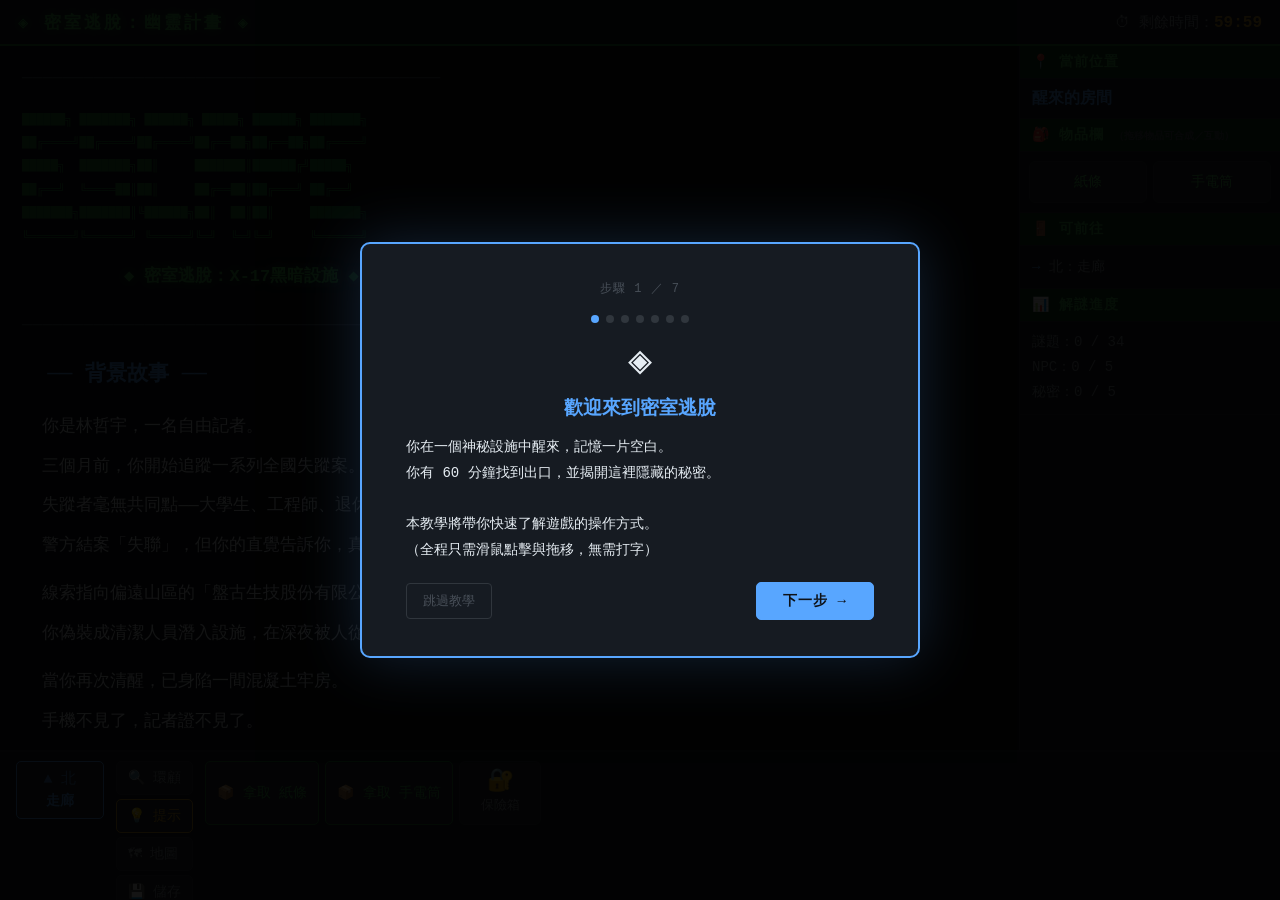
<file: index.html>
<!DOCTYPE html>
<html lang="zh-TW">
<head>
  <meta charset="UTF-8" />
  <meta name="viewport" content="width=device-width, initial-scale=1.0, user-scalable=no" />
  <meta name="apple-mobile-web-app-capable" content="yes" />
  <meta name="apple-mobile-web-app-status-bar-style" content="black-translucent" />
  <meta name="apple-mobile-web-app-title" content="幽靈計畫" />
  <meta name="theme-color" content="#0d1117" />
  <link rel="manifest" href="manifest.json" />
  <title>密室逃脫 — 幽靈計畫</title>
  <link rel="stylesheet" href="style.css" />
</head>
<body>

  <!-- ===== HEADER ===== -->
  <header id="header">
    <div id="game-title">◈ 密室逃脫：幽靈計畫 ◈</div>
    <div id="timer-display">⏱ 剩餘時間：<span id="timer">60:00</span></div>
  </header>

  <!-- ===== MAIN LAYOUT ===== -->
  <div id="main-layout">

    <!-- Story / Output Area -->
    <div id="story-panel">
      <div id="story-area"></div>
    </div>

    <!-- Right Sidebar -->
    <aside id="sidebar">
      <div id="room-panel">
        <div class="panel-title">📍 當前位置</div>
        <div id="room-name">載入中…</div>
      </div>

      <!-- Inventory as draggable cards -->
      <div id="inventory-panel">
        <div class="panel-title">🎒 物品欄 <small>（拖移物品可合成／互動）</small></div>
        <div id="inventory-cards"></div>
      </div>

      <div id="exits-panel">
        <div class="panel-title">🚪 可前往</div>
        <div id="exits-list">—</div>
      </div>

      <div id="progress-panel">
        <div class="panel-title">📊 解謎進度</div>
        <div id="progress-info">0 個謎題已解</div>
      </div>
    </aside>

  </div>

  <!-- ===== ACTION PANEL ===== -->
  <div id="action-panel">

    <!-- Dynamic destination buttons -->
    <div id="destinations"></div>

    <!-- Fixed quick actions -->
    <div id="quick-actions">
      <button class="act-btn quick-btn" onclick="clickCmd('look')">🔍 環顧</button>
      <button class="act-btn quick-btn hint-btn" onclick="clickCmd('hint')">💡 提示</button>
      <button class="act-btn quick-btn" onclick="clickCmd('map')">🗺 地圖</button>
      <button class="act-btn quick-btn" onclick="clickCmd('save')">💾 儲存</button>
      <button class="act-btn quick-btn" onclick="clickCmd('load')">📂 讀取</button>
      <button class="act-btn quick-btn" onclick="cmdExport()" title="匯出存檔文字，可跨裝置使用">📤 匯出</button>
      <button class="act-btn quick-btn" onclick="cmdImport()" title="貼入存檔文字讀取進度">📥 匯入</button>
      <button class="act-btn quick-btn" onclick="showTutorial()" style="font-size:11px;opacity:0.7;">📖 教學</button>
    </div>

    <!-- Room items (take) + Room interactive objects (drag targets) -->
    <div id="room-actions"></div>

  </div>

  <!-- ===== CODE INPUT MODAL ===== -->
  <div id="code-modal">
    <div id="code-box">
      <div id="code-modal-title">輸入密碼</div>
      <div id="code-desc"></div>
      <input id="code-input" type="text" inputmode="numeric" pattern="[0-9]*"
             placeholder="輸入數字密碼…" autocomplete="off" />
      <div id="code-numpad">
        <button class="np-btn" onclick="codeNumpad('1')">1</button>
        <button class="np-btn" onclick="codeNumpad('2')">2</button>
        <button class="np-btn" onclick="codeNumpad('3')">3</button>
        <button class="np-btn" onclick="codeNumpad('4')">4</button>
        <button class="np-btn" onclick="codeNumpad('5')">5</button>
        <button class="np-btn" onclick="codeNumpad('6')">6</button>
        <button class="np-btn" onclick="codeNumpad('7')">7</button>
        <button class="np-btn" onclick="codeNumpad('8')">8</button>
        <button class="np-btn" onclick="codeNumpad('9')">9</button>
        <button class="np-btn np-clear" onclick="codeNumpadClear()">C</button>
        <button class="np-btn" onclick="codeNumpad('0')">0</button>
        <button class="np-btn np-del" onclick="codeNumpadDel()">⌫</button>
      </div>
      <div id="code-btns">
        <button id="code-cancel" onclick="closeCodeModal()">✕ 取消</button>
        <button id="code-confirm" onclick="confirmCode()">✔ 確認</button>
      </div>
    </div>
  </div>

  <!-- ===== TUTORIAL OVERLAY ===== -->
  <div id="tutorial-overlay">
    <div id="tutorial-box">
      <div id="tutorial-indicator"></div>
      <div id="tutorial-step-dots"></div>
      <div id="tutorial-icon"></div>
      <div id="tutorial-title"></div>
      <div id="tutorial-content"></div>
      <div id="tutorial-demo"></div>
      <div id="tutorial-nav">
        <button id="tutorial-skip" onclick="skipTutorial()">跳過教學</button>
        <button id="tutorial-next" onclick="nextTutorialStep()">下一步 →</button>
      </div>
    </div>
  </div>

  <!-- ===== MAP MODAL ===== -->
  <div id="map-modal">
    <div id="map-box">
      <div id="map-title">🗺 設施地圖</div>
      <div id="map-legend">
        <span class="ml current">▶ 當前位置</span>
        <span class="ml visited">✓ 已探索</span>
        <span class="ml locked">🔒 上鎖</span>
        <span class="ml unvisited">○ 未探索</span>
      </div>
      <div id="map-grid"></div>
      <button id="map-close" onclick="closeMapModal()">✕ 關閉地圖</button>
    </div>
  </div>

  <!-- ===== EXPORT / IMPORT MODAL ===== -->
  <div id="saveio-modal">
    <div id="saveio-box">
      <div id="saveio-title">存檔</div>
      <textarea id="saveio-text" spellcheck="false"></textarea>
      <div id="saveio-btns">
        <button onclick="closeSaveIO()">✕ 關閉</button>
        <button id="saveio-copy-btn"   onclick="copySaveText()">📋 複製</button>
        <button id="saveio-import-btn" onclick="importSaveText()">📂 匯入</button>
      </div>
    </div>
  </div>

  <!-- ===== ROOM TRANSITION FLASH ===== -->
  <div id="room-transition"></div>

  <!-- ===== ENDING OVERLAY ===== -->
  <div id="ending-overlay">
    <div id="ending-box">
      <div id="ending-title"></div>
      <div id="ending-text"></div>
      <div id="ending-walkthrough"></div>
      <button id="ending-restart">🔄 重新開始</button>
    </div>
  </div>

  <!-- ===== MOBILE PANEL (above nav bar, shown only on mobile) ===== -->
  <div id="mobile-panel">
    <div id="mp-move"   class="mp-section active"></div>
    <div id="mp-items"  class="mp-section"></div>
    <div id="mp-action" class="mp-section"></div>
    <div id="mp-tools"  class="mp-section">
      <button class="act-btn mtool-btn" onclick="clickCmd('look')">🔍 環顧四周</button>
      <button class="act-btn mtool-btn hint-btn" onclick="clickCmd('hint')">💡 提示</button>
      <button class="act-btn mtool-btn" onclick="clickCmd('map')">🗺️ 地圖</button>
      <button class="act-btn mtool-btn" onclick="clickCmd('save')">💾 儲存</button>
      <button class="act-btn mtool-btn" onclick="clickCmd('load')">📂 讀取</button>
      <button class="act-btn mtool-btn" onclick="cmdExport()">📤 匯出存檔</button>
      <button class="act-btn mtool-btn" onclick="cmdImport()">📥 匯入存檔</button>
      <button class="act-btn mtool-btn" onclick="showTutorial()" style="opacity:0.7;">📖 教學</button>
    </div>
  </div>

  <!-- ===== MOBILE NAV BAR ===== -->
  <nav id="mobile-nav">
    <button class="mnav-btn active" data-tab="move" onclick="mobileTab('move')">
      <span class="mnav-icon">🚪</span><span class="mnav-label">移動</span>
    </button>
    <button class="mnav-btn" data-tab="items" onclick="mobileTab('items')">
      <span class="mnav-icon">🎒</span><span class="mnav-label">物品</span>
      <span class="mnav-badge" id="badge-items"></span>
    </button>
    <button class="mnav-btn" data-tab="action" onclick="mobileTab('action')">
      <span class="mnav-icon">⚡</span><span class="mnav-label">行動</span>
    </button>
    <button class="mnav-btn" data-tab="tools" onclick="mobileTab('tools')">
      <span class="mnav-icon">🔧</span><span class="mnav-label">工具</span>
    </button>
  </nav>

  <!-- ===== GAME SCRIPT ===== -->
  <script src="game.js"></script>

</body>
</html>
</file>
<file: style.css>
/* ============================================================
   ESCAPE ROOM — Drag-and-Drop UI, Comfortable Larger Theme
   ============================================================ */

:root {
  --bg:          #0d1117;
  --bg-panel:    #161b22;
  --bg-btn:      #21262d;
  --bg-btn-hover:#30363d;

  --border:      #21262d;
  --border-light:#30363d;

  --text:        #e6edf3;
  --text-dim:    #8b949e;
  --text-muted:  #484f58;

  --accent:      #58a6ff;
  --green:       #3fb950;
  --green-dim:   #238636;
  --green-dark:  #0f3d1a;
  --yellow:      #d29922;
  --yellow-dim:  rgba(210,153,34,0.15);
  --red:         #f85149;
  --purple:      #d2a8ff;
  --cyan:        #56d364;
  --orange:      #e3b341;

  --font:        'Courier New', Courier, monospace;
  --font-size:   17px;
  --line-height: 1.8;
}

* { box-sizing: border-box; margin: 0; padding: 0; }

html, body {
  height: 100%;
  background: var(--bg);
  color: var(--text);
  font-family: var(--font);
  font-size: var(--font-size);
  overflow: hidden;
  display: flex;
  flex-direction: column;
}

/* ===== HEADER ===== */
#header {
  display: flex;
  justify-content: space-between;
  align-items: center;
  padding: 0 18px;
  background: var(--bg-panel);
  border-bottom: 2px solid var(--green-dim);
  height: 46px;
  flex-shrink: 0;
}

#game-title {
  font-size: 17px;
  font-weight: bold;
  color: var(--green);
  letter-spacing: 3px;
  text-shadow: 0 0 10px rgba(63,185,80,0.5);
}

#timer-display { color: var(--text-dim); font-size: 15px; }
#timer { font-weight: bold; color: var(--yellow); font-size: 16px; }
#timer.urgent { color: var(--red); animation: blink 1s step-start infinite; }
@keyframes blink { 50% { opacity: 0; } }

/* ===== MAIN LAYOUT ===== */
#main-layout {
  flex: 1;
  display: flex;
  min-height: 0;
}

/* ===== STORY PANEL ===== */
#story-panel {
  flex: 1;
  overflow-y: auto;
  padding: 16px 22px;
  border-right: 1px solid var(--border);
}

#story-area {
  display: flex;
  flex-direction: column;
  gap: 5px;
}

/* ─── Output line classes ─── */
.output-line {
  line-height: var(--line-height);
  white-space: pre-wrap;
  word-break: break-word;
  padding: 2px 0;
}

.output-line.narrative,
.output-line.desc,
.output-line.intro  { color: var(--text); font-size: 17px; }

.output-line.room-title {
  color: var(--accent);
  font-size: 21px;
  font-weight: bold;
  margin-top: 6px;
}

.output-line.system,
.output-line.info   { color: var(--text-dim); font-style: italic; font-size: 15px; }
.output-line.success{ color: var(--green); font-weight: bold; font-size: 17px; }
.output-line.error  { color: var(--red); font-size: 15px; }
.output-line.warning{ color: var(--yellow); }

.output-line.command{
  color: var(--accent);
  opacity: 0.7;
  font-size: 13px;
  margin-top: 8px;
}

.output-line.npc-dialog,
.output-line.npc {
  color: var(--purple);
  font-style: italic;
  font-size: 16px;
  border-left: 3px solid var(--purple);
  padding-left: 12px;
}

.output-line.hint {
  color: var(--yellow);
  border-left: 3px solid var(--yellow);
  padding-left: 12px;
  background: rgba(210,153,34,0.07);
  font-size: 16px;
}

.output-line.item-desc { color: var(--cyan); font-size: 15px; }
.output-line.item      { color: var(--cyan); }

.output-line.separator { color: var(--text-muted); user-select: none; }

.output-line.ascii-art {
  color: var(--green-dim);
  font-size: 12px;
  line-height: 1.2;
}

.output-line.title {
  color: var(--green);
  font-size: 17px;
  font-weight: bold;
  text-shadow: 0 0 8px rgba(63,185,80,0.5);
}

.output-line.help-title { color: var(--accent); font-weight: bold; font-size: 17px; }
.output-line.help-item  { color: var(--text-dim); font-size: 15px; }
.output-line.map-title  { color: var(--yellow); font-weight: bold; }
.output-line.map        { color: var(--text-dim); font-size: 14px; }
.output-line.room-desc  { color: var(--text); line-height: 1.9; margin: 5px 0; font-size: 17px; }
.output-line.items      { color: var(--cyan); font-size: 15px; }
.output-line.exits      { color: var(--text-dim); font-size: 14px; }
.output-line.clue       { color: var(--orange); font-weight: bold; font-size: 16px; }

/* ===== SIDEBAR ===== */
#sidebar {
  width: 260px;
  flex-shrink: 0;
  display: flex;
  flex-direction: column;
  overflow-y: auto;
  background: var(--bg-panel);
}

.panel-title {
  background: var(--green-dark);
  color: var(--green);
  padding: 7px 12px;
  font-size: 14px;
  font-weight: bold;
  letter-spacing: 1px;
  border-bottom: 1px solid var(--border);
}

.panel-title small { font-size: 10px; letter-spacing: 0; color: var(--text-muted); }

#room-panel, #inventory-panel, #exits-panel, #progress-panel {
  border-bottom: 1px solid var(--border);
}

#room-name {
  padding: 9px 12px;
  color: var(--accent);
  font-weight: bold;
  font-size: 16px;
}

/* ─── Inventory cards (draggable) ─── */
#inventory-cards {
  display: grid;
  grid-template-columns: 1fr 1fr;
  gap: 6px;
  padding: 9px;
  min-height: 44px;
}

.inv-empty {
  grid-column: 1 / -1;
  color: var(--text-muted);
  font-size: 14px;
  text-align: center;
  padding: 8px 0;
}

.inv-card {
  background: var(--bg-btn);
  border: 1px solid var(--border-light);
  border-radius: 6px;
  padding: 8px 5px;
  font-size: 14px;
  color: var(--cyan);
  cursor: grab;
  user-select: none;
  text-align: center;
  line-height: 1.3;
  min-height: 42px;
  display: flex;
  align-items: center;
  justify-content: center;
  transition: background 0.12s, border-color 0.12s, box-shadow 0.15s;
}

.inv-card:hover {
  background: var(--bg-btn-hover);
  border-color: var(--cyan);
}
.inv-card:active { cursor: grabbing; }

.inv-card.dragging {
  opacity: 0.4;
  cursor: grabbing;
}

/* Glowing purple = valid combine target */
.inv-card.can-combine {
  border-color: var(--purple);
  background: rgba(210,168,255,0.13);
  box-shadow: 0 0 10px rgba(210,168,255,0.5);
  animation: pulse-combine 0.7s ease-in-out infinite alternate;
}

@keyframes pulse-combine {
  from { box-shadow: 0 0 4px rgba(210,168,255,0.3); }
  to   { box-shadow: 0 0 16px rgba(210,168,255,0.8); }
}

/* ─── Sidebar exits / progress ─── */
#exits-list {
  padding: 7px 12px;
  color: var(--text-dim);
  font-size: 14px;
  line-height: 2;
  list-style: none;
}

#exits-list li::before { content: "→ "; color: var(--accent); }

#progress-info {
  padding: 8px 12px;
  color: var(--text-dim);
  font-size: 14px;
  line-height: 1.8;
}

/* ===== ACTION PANEL ===== */
#action-panel {
  display: flex;
  align-items: flex-start;
  gap: 12px;
  padding: 9px 16px;
  background: var(--bg-panel);
  border-top: 2px solid var(--border);
  height: 150px;
  overflow-x: auto;
  flex-shrink: 0;
}

/* ─── Destination buttons ─── */
#destinations {
  display: flex;
  flex-direction: column;
  flex-wrap: wrap;
  gap: 4px;
  max-height: 130px;
  align-content: flex-start;
  flex-shrink: 0;
}

.dest-btn {
  display: flex;
  flex-direction: column;
  align-items: center;
  justify-content: center;
  min-width: 88px;
  min-height: 58px;
  padding: 5px 8px;
  gap: 2px;
  border: 1px solid var(--accent);
  background: var(--bg-btn);
  color: var(--accent);
  font-family: var(--font);
  font-size: 11px;
  line-height: 1.3;
  cursor: pointer;
  border-radius: 5px;
  transition: background 0.12s, color 0.12s;
  user-select: none;
}
.dest-btn .dest-arrow { font-size: 15px; opacity: 0.75; }
.dest-btn .dest-name  { font-size: 14px; font-weight: bold; }
.dest-btn:hover:not(:disabled) {
  background: rgba(88,166,255,0.12);
  color: var(--text);
}
.dest-btn.dest-locked {
  border-color: var(--red);
  color: var(--red);
  opacity: 0.35;
}

/* ─── Quick actions ─── */
#quick-actions {
  display: flex;
  flex-direction: column;
  gap: 4px;
  flex-shrink: 0;
}

.quick-btn {
  font-size: 14px;
  text-align: left;
  padding: 8px 13px;
}

.hint-btn {
  border-color: var(--yellow) !important;
  color: var(--yellow) !important;
}
.hint-btn:hover { background: var(--yellow-dim) !important; }

/* ─── Button base ─── */
.act-btn {
  background: var(--bg-btn);
  border: 1px solid var(--border-light);
  color: var(--text-dim);
  font-family: var(--font);
  font-size: 14px;
  padding: 7px 11px;
  cursor: pointer;
  border-radius: 5px;
  transition: background 0.12s, border-color 0.12s, color 0.12s;
  white-space: nowrap;
  user-select: none;
}

.act-btn:hover:not(:disabled) {
  background: var(--bg-btn-hover);
  border-color: var(--accent);
  color: var(--text);
}
.act-btn:active:not(:disabled) { background: var(--border-light); }
.act-btn:disabled { opacity: 0.22; cursor: not-allowed; }

/* ─── Room actions area ─── */
#room-actions {
  display: flex;
  flex-wrap: wrap;
  align-content: flex-start;
  gap: 6px;
  flex: 1;
  overflow-y: auto;
  max-height: 132px;
}

/* Take button */
.take-btn { border-color: var(--green-dim); color: var(--green); font-size: 14px; }
.take-btn:hover:not(:disabled) {
  background: var(--green-dark);
  border-color: var(--green);
  color: #fff;
}

/* NPC talk tile */
.npc-tile {
  display: flex;
  flex-direction: column;
  align-items: center;
  justify-content: center;
  min-width: 86px;
  min-height: 64px;
  padding: 6px 8px;
  gap: 3px;
  background: rgba(210,168,255,0.06);
  border: 1px solid #6e40c9;
  border-radius: 6px;
  color: var(--purple);
  font-family: var(--font);
  font-size: 11px;
  text-align: center;
  cursor: pointer;
  user-select: none;
  transition: all 0.15s;
}
.npc-tile .npc-icon  { font-size: 22px; }
.npc-tile .npc-label { font-size: 13px; line-height: 1.2; font-weight: bold; }
.npc-tile .npc-sub   { font-size: 11px; color: var(--text-muted); }

.npc-tile:hover:not(.exhausted) {
  background: rgba(210,168,255,0.14);
  border-color: var(--purple);
}
.npc-tile.exhausted { opacity: 0.35; cursor: default; }
.npc-tile.drag-over {
  border-color: var(--yellow);
  background: rgba(210,153,34,0.1);
  box-shadow: 0 0 10px rgba(210,153,34,0.4);
}

/* ─── Room interactive object tiles (drag targets) ─── */
.room-obj {
  display: flex;
  flex-direction: column;
  align-items: center;
  justify-content: center;
  min-width: 82px;
  min-height: 64px;
  padding: 6px 8px;
  gap: 3px;
  background: var(--bg-btn);
  border: 1px solid var(--border-light);
  border-radius: 6px;
  color: var(--text-dim);
  font-family: var(--font);
  font-size: 11px;
  text-align: center;
  cursor: pointer;
  user-select: none;
  transition: all 0.15s;
  position: relative;
}

.room-obj .obj-icon  { font-size: 22px; line-height: 1; }
.room-obj .obj-label { font-size: 13px; line-height: 1.3; margin-top: 2px; }

.room-obj:hover {
  background: var(--bg-btn-hover);
  border-color: var(--accent);
  color: var(--text);
}

.room-obj.drag-over {
  border-color: var(--yellow);
  background: var(--yellow-dim);
  box-shadow: 0 0 14px rgba(210,153,34,0.5);
  color: var(--yellow);
}

.room-obj.solved {
  opacity: 0.25;
  cursor: default;
  pointer-events: none;
}

.room-obj::after {
  content: '拖移物品至此';
  position: absolute;
  bottom: -20px;
  left: 50%;
  transform: translateX(-50%);
  font-size: 9px;
  color: var(--text-muted);
  white-space: nowrap;
  pointer-events: none;
  opacity: 0;
  transition: opacity 0.15s;
}
.room-obj:hover::after { opacity: 1; }

/* ===== CODE INPUT MODAL ===== */
#code-modal {
  display: none;
  position: fixed;
  inset: 0;
  background: rgba(0,0,0,0.85);
  z-index: 200;
  justify-content: center;
  align-items: center;
}
#code-modal.show { display: flex; }

#code-box {
  background: var(--bg-panel);
  border: 2px solid var(--yellow);
  border-radius: 8px;
  padding: 30px 40px;
  text-align: center;
  min-width: 340px;
  max-width: 440px;
  box-shadow: 0 0 50px rgba(210,153,34,0.2);
}

#code-modal-title {
  color: var(--yellow);
  font-size: 18px;
  font-weight: bold;
  margin-bottom: 10px;
}

#code-desc {
  color: var(--text-dim);
  font-size: 13px;
  margin-bottom: 20px;
  line-height: 1.6;
}

#code-input {
  width: 100%;
  background: var(--bg);
  border: 1px solid var(--border-light);
  border-radius: 4px;
  color: var(--text);
  font-family: var(--font);
  font-size: 26px;
  text-align: center;
  padding: 12px 8px;
  letter-spacing: 8px;
  margin-bottom: 20px;
  outline: none;
}
#code-input:focus {
  border-color: var(--yellow);
  box-shadow: 0 0 8px rgba(210,153,34,0.3);
}

#code-btns { display: flex; gap: 14px; justify-content: center; }

#code-cancel {
  background: transparent;
  border: 1px solid var(--border-light);
  color: var(--text-dim);
  font-family: var(--font);
  font-size: 14px;
  padding: 9px 24px;
  cursor: pointer;
  border-radius: 4px;
  transition: all 0.12s;
}
#code-cancel:hover { border-color: var(--red); color: var(--red); }

#code-confirm {
  background: var(--green-dark);
  border: 1px solid var(--green-dim);
  color: var(--green);
  font-family: var(--font);
  font-size: 14px;
  padding: 9px 24px;
  cursor: pointer;
  border-radius: 4px;
  transition: all 0.12s;
}
#code-confirm:hover { background: var(--green-dim); color: #fff; }

/* ===== TUTORIAL OVERLAY ===== */
#tutorial-overlay {
  display: none;
  position: fixed;
  inset: 0;
  background: rgba(0,0,0,0.92);
  z-index: 300;
  justify-content: center;
  align-items: center;
  padding: 20px;
}
#tutorial-overlay.show { display: flex; }

#tutorial-box {
  background: var(--bg-panel);
  border: 2px solid var(--accent);
  border-radius: 10px;
  padding: 36px 44px;
  max-width: 560px;
  width: 100%;
  box-shadow: 0 0 60px rgba(88,166,255,0.2);
  text-align: center;
}

#tutorial-indicator {
  color: var(--text-muted);
  font-size: 12px;
  margin-bottom: 18px;
  letter-spacing: 1px;
}

#tutorial-step-dots {
  display: flex;
  justify-content: center;
  gap: 7px;
  margin-bottom: 20px;
}
.tutorial-dot {
  width: 8px; height: 8px;
  border-radius: 50%;
  background: var(--border-light);
  transition: background 0.2s;
}
.tutorial-dot.active { background: var(--accent); }

#tutorial-icon {
  font-size: 40px;
  margin-bottom: 12px;
  line-height: 1;
}

#tutorial-title {
  color: var(--accent);
  font-size: 19px;
  font-weight: bold;
  margin-bottom: 14px;
}

#tutorial-content {
  color: var(--text);
  font-size: 14px;
  line-height: 1.85;
  margin-bottom: 18px;
  text-align: left;
  white-space: pre-wrap;
}

/* Demo area inside tutorial */
#tutorial-demo {
  background: var(--bg);
  border: 1px solid var(--border-light);
  border-radius: 6px;
  padding: 16px;
  margin-bottom: 24px;
  min-height: 60px;
  display: flex;
  align-items: center;
  justify-content: center;
}
#tutorial-demo:empty { display: none; }

/* Demo element mockups */
.demo-dest {
  display: flex;
  flex-direction: column;
  align-items: center;
  justify-content: center;
  min-width: 72px;
  min-height: 50px;
  border: 1px solid var(--accent);
  border-radius: 5px;
  background: var(--bg-btn);
  color: var(--accent);
  font-size: 11px;
  padding: 5px 8px;
  gap: 2px;
}
.demo-dest .da { font-size: 14px; }
.demo-dest .dn { font-size: 12px; font-weight: bold; }

.demo-inv {
  background: var(--bg-btn);
  border: 1px solid var(--border-light);
  border-radius: 5px;
  padding: 7px 10px;
  font-size: 13px;
  color: var(--cyan);
  min-width: 68px;
  text-align: center;
}
.demo-inv.glow {
  border-color: var(--purple);
  box-shadow: 0 0 12px rgba(210,168,255,0.7);
  background: rgba(210,168,255,0.12);
  animation: pulse-combine 0.7s ease-in-out infinite alternate;
}
.demo-inv.dragging { opacity: 0.5; }

.demo-take {
  background: var(--bg-btn);
  border: 1px solid var(--green-dim);
  border-radius: 5px;
  padding: 7px 12px;
  font-size: 13px;
  color: var(--green);
}

.demo-obj {
  display: flex;
  flex-direction: column;
  align-items: center;
  justify-content: center;
  min-width: 72px;
  min-height: 56px;
  border: 1px solid var(--yellow);
  border-radius: 6px;
  background: var(--yellow-dim);
  color: var(--yellow);
  font-size: 11px;
  padding: 6px 8px;
  gap: 3px;
  box-shadow: 0 0 10px rgba(210,153,34,0.4);
}
.demo-obj .di { font-size: 20px; }

.demo-npc {
  display: flex;
  flex-direction: column;
  align-items: center;
  justify-content: center;
  min-width: 72px;
  min-height: 56px;
  border: 1px solid #6e40c9;
  border-radius: 6px;
  background: rgba(210,168,255,0.07);
  color: var(--purple);
  font-size: 11px;
  padding: 6px;
  gap: 2px;
}
.demo-npc .di { font-size: 20px; }

.demo-hint {
  border: 1px solid var(--yellow);
  border-radius: 5px;
  padding: 7px 14px;
  font-size: 13px;
  color: var(--yellow);
  background: var(--yellow-dim);
}

.demo-arrow { font-size: 22px; color: var(--text-muted); margin: 0 10px; }
.demo-arrow.active { color: var(--purple); animation: pulse-combine 0.7s ease-in-out infinite alternate; }

/* Tutorial navigation */
#tutorial-nav {
  display: flex;
  justify-content: space-between;
  align-items: center;
  gap: 12px;
}

#tutorial-skip {
  background: transparent;
  border: 1px solid var(--border-light);
  color: var(--text-muted);
  font-family: var(--font);
  font-size: 13px;
  padding: 8px 16px;
  cursor: pointer;
  border-radius: 4px;
  transition: all 0.12s;
}
#tutorial-skip:hover { border-color: var(--red); color: var(--red); }

#tutorial-next {
  background: var(--accent);
  border: 1px solid var(--accent);
  color: var(--bg);
  font-family: var(--font);
  font-size: 14px;
  font-weight: bold;
  padding: 9px 26px;
  cursor: pointer;
  border-radius: 5px;
  transition: all 0.12s;
  letter-spacing: 1px;
}
#tutorial-next:hover { background: #79b8ff; }

/* ===== MAP MODAL ===== */
#map-modal {
  display: none;
  position: fixed;
  inset: 0;
  background: rgba(0,0,0,0.88);
  z-index: 200;
  justify-content: center;
  align-items: flex-start;
  padding: 30px 20px;
  overflow-y: auto;
}
#map-modal.show { display: flex; }

#map-box {
  background: var(--bg-panel);
  border: 2px solid var(--yellow);
  border-radius: 10px;
  padding: 28px 36px;
  max-width: 720px;
  width: 100%;
  box-shadow: 0 0 50px rgba(210,153,34,0.2);
}

#map-title {
  color: var(--yellow);
  font-size: 20px;
  font-weight: bold;
  text-align: center;
  margin-bottom: 16px;
  letter-spacing: 2px;
}

#map-legend {
  display: flex;
  justify-content: center;
  gap: 18px;
  margin-bottom: 20px;
  flex-wrap: wrap;
}
.ml {
  font-size: 13px;
  padding: 3px 10px;
  border-radius: 4px;
}
.ml.current  { color: var(--green);   border: 1px solid var(--green);   background: var(--green-dark); }
.ml.visited  { color: var(--accent);  border: 1px solid var(--accent);  background: rgba(88,166,255,0.1); }
.ml.locked   { color: var(--red);     border: 1px solid var(--red);     background: rgba(248,81,73,0.08); }
.ml.unvisited{ color: var(--text-muted); border: 1px solid var(--border-light); }

#map-grid {
  display: flex;
  flex-direction: column;
  gap: 14px;
}

.map-zone {
  display: flex;
  flex-direction: column;
  gap: 6px;
}

.map-zone-label {
  color: var(--text-muted);
  font-size: 12px;
  letter-spacing: 1px;
  padding-left: 2px;
  border-bottom: 1px solid var(--border);
  padding-bottom: 3px;
}

.map-rooms-row {
  display: flex;
  flex-wrap: wrap;
  gap: 6px;
}

.map-room {
  padding: 6px 12px;
  border-radius: 5px;
  font-size: 13px;
  border: 1px solid var(--border-light);
  background: var(--bg-btn);
  color: var(--text-muted);
  white-space: nowrap;
}
.map-room.map-current {
  border-color: var(--green);
  background: var(--green-dark);
  color: var(--green);
  font-weight: bold;
  box-shadow: 0 0 8px rgba(63,185,80,0.4);
}
.map-room.map-visited {
  border-color: rgba(88,166,255,0.4);
  color: var(--accent);
  background: rgba(88,166,255,0.08);
}
.map-room.map-locked {
  border-color: rgba(248,81,73,0.3);
  color: var(--red);
  opacity: 0.6;
}

#map-close {
  display: block;
  margin: 22px auto 0;
  background: transparent;
  border: 1px solid var(--border-light);
  color: var(--text-dim);
  font-family: var(--font);
  font-size: 14px;
  padding: 9px 28px;
  cursor: pointer;
  border-radius: 5px;
  transition: all 0.12s;
}
#map-close:hover { border-color: var(--yellow); color: var(--yellow); }

/* ===== ENDING OVERLAY ===== */
#ending-overlay {
  display: none;
  position: fixed;
  inset: 0;
  background: rgba(0,0,0,0.88);
  z-index: 100;
  justify-content: center;
  align-items: flex-start;
  padding: 40px 20px;
  overflow-y: auto;
}
#ending-overlay.show { display: flex; }

#ending-box {
  border: 2px solid var(--green-dim);
  background: var(--bg-panel);
  padding: 36px 48px;
  text-align: center;
  max-width: 680px;
  width: 100%;
  box-shadow: 0 0 60px rgba(63,185,80,0.15);
  border-radius: 6px;
}

#ending-title {
  font-size: 24px;
  color: var(--green);
  font-weight: bold;
  margin-bottom: 20px;
  text-shadow: 0 0 10px rgba(63,185,80,0.4);
}
#ending-title.timeout { color: var(--red); text-shadow: 0 0 10px rgba(248,81,73,0.4); }

#ending-text {
  color: var(--text);
  line-height: 1.9;
  font-size: 15px;
  margin-bottom: 20px;
  text-align: left;
  white-space: pre-wrap;
}

#ending-walkthrough {
  display: none;
  text-align: left;
  border-top: 1px solid var(--border-light);
  margin-top: 16px;
  padding: 14px;
  color: var(--text-dim);
  font-size: 13px;
  line-height: 2;
  white-space: pre-wrap;
  max-height: 55vh;
  overflow-y: auto;
  background: var(--bg);
  border-radius: 4px;
  border: 1px solid var(--border-light);
}
#ending-walkthrough.show { display: block; }

#ending-restart {
  background: var(--green-dark);
  border: 1px solid var(--green-dim);
  color: var(--green);
  font-family: var(--font);
  font-size: 15px;
  padding: 11px 30px;
  cursor: pointer;
  border-radius: 5px;
  letter-spacing: 1px;
  transition: all 0.15s;
  margin-top: 24px;
}
#ending-restart:hover { background: var(--green-dim); color: #fff; }

/* ===== SCROLLBARS ===== */
::-webkit-scrollbar        { width: 5px; height: 5px; }
::-webkit-scrollbar-track  { background: var(--bg); }
::-webkit-scrollbar-thumb  { background: var(--border-light); border-radius: 3px; }

/* ===== NUMPAD ===== */
#code-numpad {
  display: grid;
  grid-template-columns: repeat(3, 1fr);
  gap: 8px;
  margin-bottom: 18px;
}

.np-btn {
  background: var(--bg-btn);
  border: 1px solid var(--border-light);
  color: var(--text);
  font-family: var(--font);
  font-size: 20px;
  font-weight: bold;
  padding: 12px 0;
  border-radius: 6px;
  cursor: pointer;
  transition: background 0.1s;
  user-select: none;
  -webkit-tap-highlight-color: transparent;
}
.np-btn:hover  { background: var(--bg-btn-hover); }
.np-btn:active { background: var(--border-light); }
.np-del  { color: var(--red);    border-color: rgba(248,81,73,0.3); }
.np-clear{ color: var(--yellow); border-color: rgba(210,153,34,0.3); font-size: 15px; }

/* ===== EXPORT / IMPORT MODAL ===== */
#saveio-modal {
  display: none;
  position: fixed;
  inset: 0;
  background: rgba(0,0,0,0.85);
  z-index: 200;
  justify-content: center;
  align-items: center;
  padding: 20px;
}
#saveio-modal.show { display: flex; }

#saveio-box {
  background: var(--bg-panel);
  border: 2px solid var(--accent);
  border-radius: 8px;
  padding: 24px 28px;
  width: min(520px, calc(100vw - 32px));
  box-shadow: 0 0 40px rgba(88,166,255,0.15);
}

#saveio-title {
  color: var(--accent);
  font-size: 17px;
  font-weight: bold;
  margin-bottom: 14px;
}

#saveio-text {
  width: 100%;
  height: 140px;
  background: var(--bg);
  border: 1px solid var(--border-light);
  border-radius: 4px;
  color: var(--text-dim);
  font-family: var(--font);
  font-size: 11px;
  padding: 10px;
  resize: vertical;
  outline: none;
  margin-bottom: 16px;
  word-break: break-all;
}
#saveio-text:focus { border-color: var(--accent); }

#saveio-btns {
  display: flex;
  gap: 10px;
  justify-content: flex-end;
}

#saveio-btns button {
  background: var(--bg-btn);
  border: 1px solid var(--border-light);
  color: var(--text-dim);
  font-family: var(--font);
  font-size: 14px;
  padding: 8px 18px;
  cursor: pointer;
  border-radius: 4px;
  transition: all 0.12s;
}
#saveio-btns button:hover { border-color: var(--accent); color: var(--text); }
#saveio-copy-btn   { border-color: var(--green-dim); color: var(--green); }
#saveio-import-btn { background: var(--green-dark); border-color: var(--green-dim); color: var(--green); }

/* ===== ROOM TRANSITION ===== */
#room-transition {
  position: fixed;
  inset: 0;
  background: var(--bg);
  pointer-events: none;
  opacity: 0;
  z-index: 49;
  transition: opacity 0.22s ease;
}
#room-transition.active { opacity: 0.55; }

/* ===== MAP FAST TRAVEL ===== */
.map-room.map-clickable {
  cursor: pointer;
  transition: all 0.15s;
}
.map-room.map-clickable:hover {
  border-color: var(--green);
  color: var(--green);
  background: rgba(63,185,80,0.1);
  box-shadow: 0 0 6px rgba(63,185,80,0.3);
}

/* ===== MOBILE NAV / PANEL — hidden on desktop ===== */
#mobile-nav   { display: none; }
#mobile-panel { display: none; }

/* ===== MOBILE RESPONSIVE (≤ 680px) ===== */
@media (max-width: 680px) {

  /* -- Layout: column flex, no overflow -- */
  html, body { overflow: hidden; }

  /* -- Hide desktop-only elements -- */
  #sidebar       { display: none; }
  #action-panel  { display: none; }

  /* -- Header compact -- */
  #header        { height: 40px; padding: 0 10px; }
  #game-title    { font-size: 12px; letter-spacing: 1px; }
  #timer-display { font-size: 12px; }
  #timer         { font-size: 13px; }

  /* -- Story panel: no right border, smaller padding -- */
  #main-layout   { min-height: 0; }
  #story-panel   { border-right: none; padding: 8px 12px; }

  /* -- Font adjustments -- */
  :root { --font-size: 15px; }
  .output-line.room-title { font-size: 17px; }
  .output-line.room-desc  { font-size: 15px; }
  .output-line.ascii-art  { font-size: 7px; }

  /* ── Mobile Panel (above nav) ── */
  #mobile-panel {
    display: flex;
    flex-direction: column;
    background: var(--bg-panel);
    border-top: 1px solid var(--border);
    height: 168px;
    flex-shrink: 0;
    overflow: hidden;
  }

  .mp-section {
    display: none;
    padding: 7px 8px;
    width: 100%;
    height: 100%;
    overflow-y: auto;
    overflow-x: hidden;
    flex-wrap: wrap;
    gap: 5px;
    align-content: flex-start;
  }
  .mp-section.active { display: flex; }

  /* Sub-headers inside panels */
  .mp-label {
    width: 100%;
    color: var(--text-muted);
    font-size: 10px;
    letter-spacing: 1px;
    padding-bottom: 3px;
    border-bottom: 1px solid var(--border);
    margin-bottom: 2px;
  }

  /* Inventory grid inside mp-items */
  .mp-inv-grid {
    width: 100%;
    display: grid;
    grid-template-columns: repeat(auto-fill, minmax(76px, 1fr));
    gap: 5px;
  }

  /* ── Mobile Nav Bar ── */
  #mobile-nav {
    display: flex;
    height: 52px;
    background: var(--bg-panel);
    border-top: 2px solid var(--border);
    flex-shrink: 0;
    position: relative;
  }

  .mnav-btn {
    flex: 1;
    display: flex;
    flex-direction: column;
    align-items: center;
    justify-content: center;
    gap: 1px;
    background: transparent;
    border: none;
    border-top: 2px solid transparent;
    color: var(--text-muted);
    font-family: var(--font);
    cursor: pointer;
    padding: 3px 2px;
    transition: all 0.15s;
    position: relative;
    -webkit-tap-highlight-color: transparent;
  }
  .mnav-btn.active {
    color: var(--accent);
    border-top-color: var(--accent);
    background: rgba(88,166,255,0.07);
  }
  .mnav-icon  { font-size: 17px; line-height: 1; }
  .mnav-label { font-size: 10px; }

  /* Badge on 物品 tab */
  .mnav-badge {
    position: absolute;
    top: 5px; right: calc(50% - 18px);
    width: 7px; height: 7px;
    border-radius: 50%;
    background: var(--green);
    display: none;
  }
  .mnav-badge.show { display: block; }

  /* ── Mobile destination buttons (in mp-move) ── */
  .mdest-btn {
    display: flex;
    flex-direction: column;
    align-items: center;
    justify-content: center;
    min-width: 76px;
    min-height: 64px;
    padding: 4px 6px;
    gap: 1px;
    border: 1px solid var(--accent);
    background: var(--bg-btn);
    color: var(--accent);
    font-family: var(--font);
    font-size: 10px;
    text-align: center;
    cursor: pointer;
    border-radius: 6px;
    transition: background 0.12s;
    user-select: none;
    -webkit-tap-highlight-color: transparent;
  }
  .mdest-btn:active:not(:disabled) { background: rgba(88,166,255,0.15); }
  .mdest-btn.mdest-locked {
    border-color: var(--red);
    color: var(--red);
    opacity: 0.35;
  }
  .mdest-arrow { font-size: 20px; line-height: 1; }
  .mdest-dir   { font-size: 13px; font-weight: bold; }
  .mdest-name  { font-size: 10px; color: var(--text-dim); max-width: 80px; white-space: nowrap; overflow: hidden; text-overflow: ellipsis; }

  /* ── Mobile tool buttons (in mp-tools) ── */
  .mtool-btn {
    min-height: 44px;
    padding: 8px 12px;
    font-size: 13px;
    text-align: left;
    flex: 0 0 auto;
  }

  /* ── Tap-select states (mobile combine flow) ── */
  .inv-card.m-selected {
    border-color: var(--yellow);
    background: rgba(210,153,34,0.15);
    box-shadow: 0 0 8px rgba(210,153,34,0.4);
  }
  .inv-card.m-highlight,
  .room-obj.m-highlight {
    border-color: var(--purple);
    background: rgba(210,168,255,0.12);
    box-shadow: 0 0 8px rgba(210,168,255,0.5);
    animation: pulse-combine 0.7s ease-in-out infinite alternate;
  }

  /* ── Touch-friendly tap areas for action tiles ── */
  .npc-tile  { min-height: 60px; min-width: 80px; }
  .room-obj  { min-height: 60px; min-width: 76px; }
  .take-btn  { min-height: 42px; padding: 10px; }
  .act-btn   { min-height: 40px; }

  /* ── Modals: full-width on mobile ── */
  #code-box {
    min-width: unset;
    width: calc(100vw - 28px);
    padding: 20px 18px;
  }
  #code-input { font-size: 22px; padding: 10px 6px; }

  #tutorial-overlay { padding: 12px 8px; }
  #tutorial-box {
    padding: 18px 14px;
    width: calc(100vw - 24px);
  }
  #tutorial-content { font-size: 13px; }
  #tutorial-demo    { padding: 10px; margin-bottom: 14px; }

  #map-modal  { padding: 10px 6px; }
  #map-box    { padding: 14px 10px; width: 100%; }
  #map-legend { gap: 8px; }
  .ml         { font-size: 11px; padding: 2px 7px; }

  #ending-overlay { padding: 16px 10px; }
  #ending-box     { padding: 20px 14px; width: 100%; }
  #ending-title   { font-size: 20px; }
  #ending-text    { font-size: 13px; line-height: 1.75; }
  #ending-walkthrough { font-size: 12px; }
  #ending-restart { padding: 10px 20px; font-size: 14px; }
}
</file>
